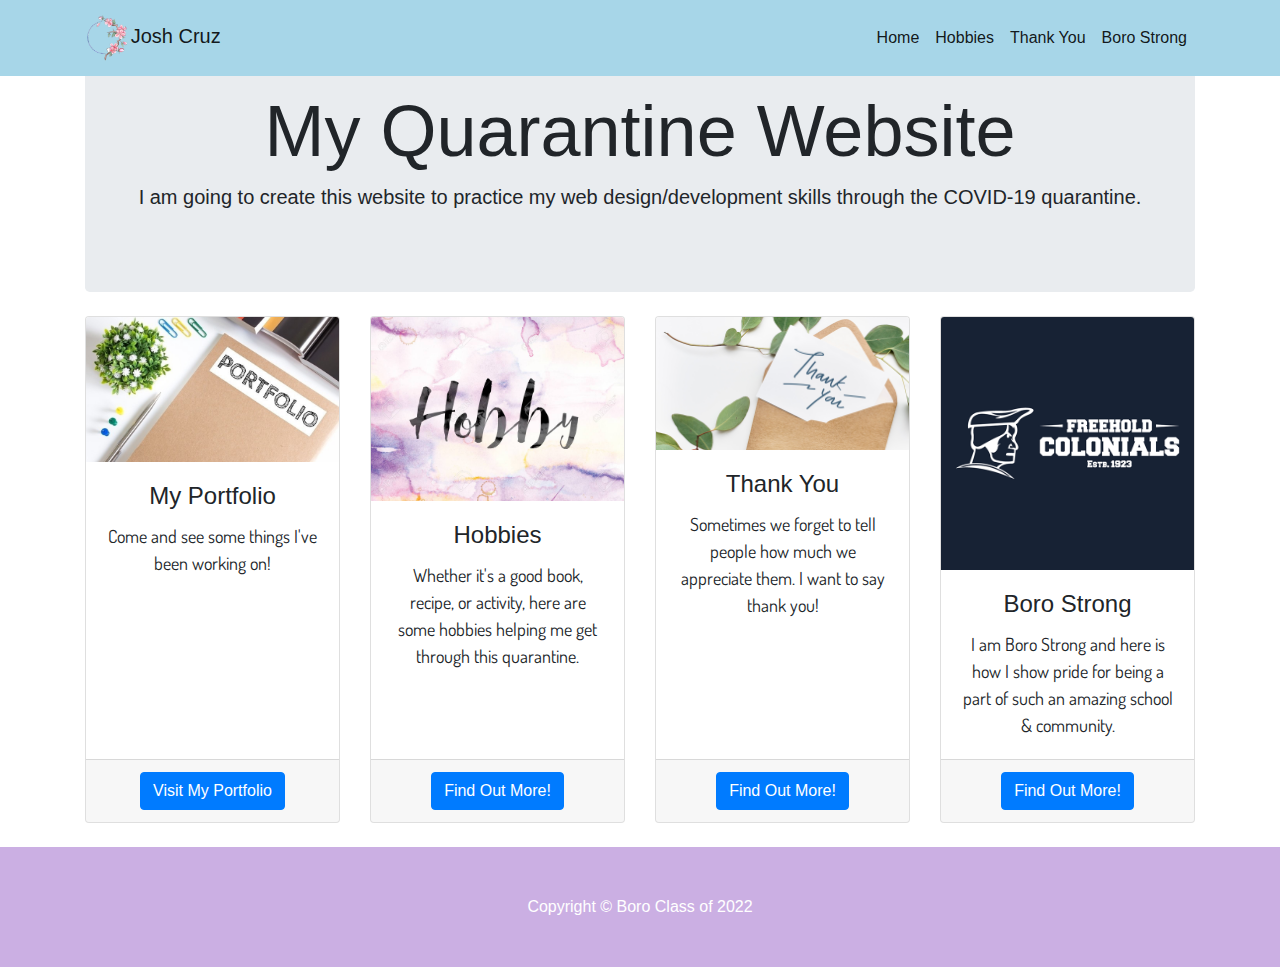
<file: index.html>
<!doctype html>
<html lang="en">
  <head>
    <!-- Required meta tags -->
    <meta charset="utf-8">
    <meta name="viewport" content="width=device-width, initial-scale=1, shrink-to-fit=no">

    <!-- Bootstrap CSS -->
    <link rel="stylesheet" href="https://stackpath.bootstrapcdn.com/bootstrap/4.4.1/css/bootstrap.min.css" integrity="sha384-Vkoo8x4CGsO3+Hhxv8T/Q5PaXtkKtu6ug5TOeNV6gBiFeWPGFN9MuhOf23Q9Ifjh" crossorigin="anonymous">
    <!-- Animate CSS -->
    <link rel="stylesheet" href="css/animate.css">
    <!-- MY STYLES -->
    <link rel="stylesheet" href="css/master.css">
    <link href="https://fonts.googleapis.com/css2?family=Open+Sans+Condensed:wght@300&display=swap" rel="stylesheet">
    <link href="https://fonts.googleapis.com/css2?family=Dosis:wght@500&display=swap" rel="stylesheet">
    <title>Quarantine Site</title>
  </head>
  <body>

    <!-- Navigation -->
    <nav class="navbar navbar-expand-lg navbar-custom navbar-light fixed-top">
      <div class="container">
        <a class="navbar-brand display-3 animated jello" href="index.html"><img class="flower" src="img/Blossoms.png" alt="">Josh Cruz</a>
        <button class="navbar-toggler" type="button" data-toggle="collapse" data-target="#navbarResponsive" aria-controls="navbarResponsive" aria-expanded="false" aria-label="Toggle navigation">
          <span class="navbar-toggler-icon"></span>
        </button>
        <div class="collapse navbar-collapse" id="navbarResponsive">
          <ul class="navbar-nav ml-auto animated jello">
            <li class="nav-item active">
              <a class="nav-link" href="index.html">Home
                <span class="sr-only">(current)</span>
              </a>
            </li>
            <li class="nav-item">
              <a class="nav-link active" href="hobbies.html">Hobbies</a>
            </li>
            <li class="nav-item">
              <a class="nav-link active" href="thankyou.html">Thank You</a>
            </li>
            <li class="nav-item">
              <a class="nav-link active" href="boro.html">Boro Strong</a>
            </li>
          </ul>
        </div>
      </div>
    </nav>

    <!-- Page Content -->
    <div class="container">

      <!-- Jumbotron Header -->
      <header class="jumbotron my-4 text-center">
        <h1 class="display-3 animated fadeInUp">My Quarantine Website</h1>
        <p class="lead">I am going to create this website to practice my web design/development skills through the COVID-19 quarantine.</p>
      </header>

      <!-- Page Features -->
      <div class="row text-center">

        <div class="col-lg-3 col-md-6 mb-4">
          <div class="card h-100">
            <img class="card-img-top" src="img/portfolio.jpg" alt="">
            <div class="card-body">
              <h4 class="card-title">My Portfolio</h4>
              <p class="card-text">Come and see some things I've been working on!</p>
            </div>
            <div class="card-footer">
              <a href="[ADD LINK TO YOUR PORTFOLIO]" class="btn btn-primary" target="_blank">Visit My Portfolio</a>
            </div>
          </div>
        </div>

        <div class="col-lg-3 col-md-6 mb-4">
          <div class="card h-100">
            <img class="card-img-top" src="img/hobby.jpg" alt="">
            <div class="card-body">
              <h4 class="card-title">Hobbies</h4>
              <p class="card-text">Whether it's a good book, recipe, or activity, here are some hobbies helping me get through this quarantine.</p>
            </div>
            <div class="card-footer">
              <a href="hobbies.html" class="btn btn-primary">Find Out More!</a>
            </div>
          </div>
        </div>

        <div class="col-lg-3 col-md-6 mb-4">
          <div class="card h-100">
            <img class="card-img-top" src="img/thanks.jpg" alt="">
            <div class="card-body">
              <h4 class="card-title">Thank You</h4>
              <p class="card-text">Sometimes we forget to tell people how much we appreciate them. I want to say thank you!</p>
            </div>
            <div class="card-footer">
              <a href="thankyou.html" class="btn btn-primary">Find Out More!</a>
            </div>
          </div>
        </div>

        <div class="col-lg-3 col-md-6 mb-4">
          <div class="card h-100">
            <img class="card-img-top" src="img/boro.jpg" alt="">
            <div class="card-body">
              <h4 class="card-title">Boro Strong</h4>
              <p class="card-text">I am Boro Strong and here is how I show pride for being a part of such an amazing school & community.</p>
            </div>
            <div class="card-footer">
              <a href="boro.html" class="btn btn-primary">Find Out More!</a>
            </div>
          </div>
        </div>

      </div>
      <!-- /.row -->

    </div>
    <!-- /.container -->

    <!-- Footer -->
    <footer class="py-5 bg-custom">
      <div class="container">
        <p class="m-0 text-center text-white">Copyright &copy; Boro Class of 2022</p>
      </div>
      <!-- /.container -->
    </footer>

    <!-- Optional JavaScript -->
    <!-- jQuery first, then Popper.js, then Bootstrap JS -->
    <script src="https://code.jquery.com/jquery-3.4.1.slim.min.js" integrity="sha384-J6qa4849blE2+poT4WnyKhv5vZF5SrPo0iEjwBvKU7imGFAV0wwj1yYfoRSJoZ+n" crossorigin="anonymous"></script>
    <script src="https://cdn.jsdelivr.net/npm/popper.js@1.16.0/dist/umd/popper.min.js" integrity="sha384-Q6E9RHvbIyZFJoft+2mJbHaEWldlvI9IOYy5n3zV9zzTtmI3UksdQRVvoxMfooAo" crossorigin="anonymous"></script>
    <script src="https://stackpath.bootstrapcdn.com/bootstrap/4.4.1/js/bootstrap.min.js" integrity="sha384-wfSDF2E50Y2D1uUdj0O3uMBJnjuUD4Ih7YwaYd1iqfktj0Uod8GCExl3Og8ifwB6" crossorigin="anonymous"></script>
  </body>
</html>
</file>
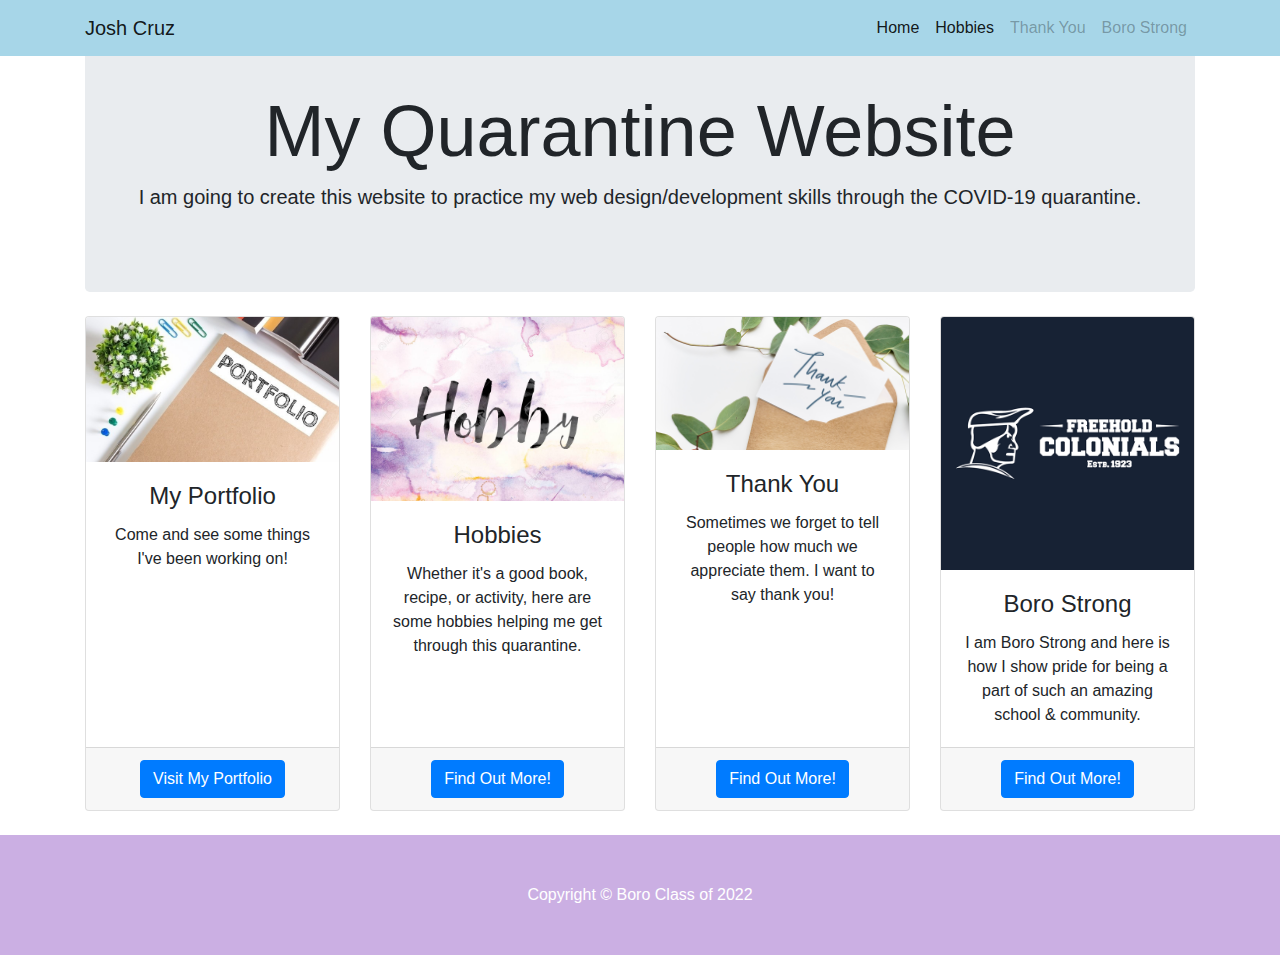
<file: img/index.html>
<!doctype html>
<html lang="en">
  <head>
    <!-- Required meta tags -->
    <meta charset="utf-8">
    <meta name="viewport" content="width=device-width, initial-scale=1, shrink-to-fit=no">

    <!-- Bootstrap CSS -->
    <link rel="stylesheet" href="https://stackpath.bootstrapcdn.com/bootstrap/4.4.1/css/bootstrap.min.css" integrity="sha384-Vkoo8x4CGsO3+Hhxv8T/Q5PaXtkKtu6ug5TOeNV6gBiFeWPGFN9MuhOf23Q9Ifjh" crossorigin="anonymous">
    <!-- Animate CSS -->
    <link rel="stylesheet" href="css/animate.css">
    <!-- MY STYLES -->
    <link rel="stylesheet" href="css/master.css">
    <link href="https://fonts.googleapis.com/css2?family=Open+Sans+Condensed:wght@300&display=swap" rel="stylesheet">
    <title>Quarantine Site</title>
  </head>
  <body>

    <!-- Navigation -->
    <nav class="navbar navbar-expand-lg navbar-custom navbar-light fixed-top">
      <div class="container">
        <a class="navbar-brand display-3 animated jello" href="#">Josh Cruz</a>
        <button class="navbar-toggler" type="button" data-toggle="collapse" data-target="#navbarResponsive" aria-controls="navbarResponsive" aria-expanded="false" aria-label="Toggle navigation">
          <span class="navbar-toggler-icon"></span>
        </button>
        <div class="collapse navbar-collapse" id="navbarResponsive">
          <ul class="navbar-nav ml-auto">
            <li class="nav-item active">
              <a class="nav-link" href="#">Home
                <span class="sr-only">(current)</span>
              </a>
            </li>
            <li class="nav-item">
              <a class="nav-link active" href="hobbies.html">Hobbies</a>
            </li>
            <li class="nav-item">
              <a class="nav-link disabled" href="#">Thank You</a>
            </li>
            <li class="nav-item">
              <a class="nav-link disabled" href="#">Boro Strong</a>
            </li>
          </ul>
        </div>
      </div>
    </nav>

    <!-- Page Content -->
    <div class="container">

      <!-- Jumbotron Header -->
      <header class="jumbotron my-4 text-center">
        <h1 class="display-3 animated fadeInUp">My Quarantine Website</h1>
        <p class="lead">I am going to create this website to practice my web design/development skills through the COVID-19 quarantine.</p>
      </header>

      <!-- Page Features -->
      <div class="row text-center">

        <div class="col-lg-3 col-md-6 mb-4">
          <div class="card h-100">
            <img class="card-img-top" src="img/portfolio.jpg" alt="">
            <div class="card-body">
              <h4 class="card-title">My Portfolio</h4>
              <p class="card-text">Come and see some things I've been working on!</p>
            </div>
            <div class="card-footer">
              <a href="[ADD LINK TO YOUR PORTFOLIO]" class="btn btn-primary" target="_blank">Visit My Portfolio</a>
            </div>
          </div>
        </div>

        <div class="col-lg-3 col-md-6 mb-4">
          <div class="card h-100">
            <img class="card-img-top" src="img/hobby.jpg" alt="">
            <div class="card-body">
              <h4 class="card-title">Hobbies</h4>
              <p class="card-text">Whether it's a good book, recipe, or activity, here are some hobbies helping me get through this quarantine.</p>
            </div>
            <div class="card-footer">
              <a href="hobbies.html" class="btn btn-primary">Find Out More!</a>
            </div>
          </div>
        </div>

        <div class="col-lg-3 col-md-6 mb-4">
          <div class="card h-100">
            <img class="card-img-top" src="img/thanks.jpg" alt="">
            <div class="card-body">
              <h4 class="card-title">Thank You</h4>
              <p class="card-text">Sometimes we forget to tell people how much we appreciate them. I want to say thank you!</p>
            </div>
            <div class="card-footer">
              <a href="hobbies.html" class="btn btn-primary">Find Out More!</a>
            </div>
          </div>
        </div>

        <div class="col-lg-3 col-md-6 mb-4">
          <div class="card h-100">
            <img class="card-img-top" src="img/boro.jpg" alt="">
            <div class="card-body">
              <h4 class="card-title">Boro Strong</h4>
              <p class="card-text">I am Boro Strong and here is how I show pride for being a part of such an amazing school & community.</p>
            </div>
            <div class="card-footer">
              <a href="#" class="btn btn-primary">Find Out More!</a>
            </div>
          </div>
        </div>

      </div>
      <!-- /.row -->

    </div>
    <!-- /.container -->

    <!-- Footer -->
    <footer class="py-5 bg-custom">
      <div class="container">
        <p class="m-0 text-center text-white">Copyright &copy; Boro Class of 2022</p>
      </div>
      <!-- /.container -->
    </footer>

    <!-- Optional JavaScript -->
    <!-- jQuery first, then Popper.js, then Bootstrap JS -->
    <script src="https://code.jquery.com/jquery-3.4.1.slim.min.js" integrity="sha384-J6qa4849blE2+poT4WnyKhv5vZF5SrPo0iEjwBvKU7imGFAV0wwj1yYfoRSJoZ+n" crossorigin="anonymous"></script>
    <script src="https://cdn.jsdelivr.net/npm/popper.js@1.16.0/dist/umd/popper.min.js" integrity="sha384-Q6E9RHvbIyZFJoft+2mJbHaEWldlvI9IOYy5n3zV9zzTtmI3UksdQRVvoxMfooAo" crossorigin="anonymous"></script>
    <script src="https://stackpath.bootstrapcdn.com/bootstrap/4.4.1/js/bootstrap.min.js" integrity="sha384-wfSDF2E50Y2D1uUdj0O3uMBJnjuUD4Ih7YwaYd1iqfktj0Uod8GCExl3Og8ifwB6" crossorigin="anonymous"></script>
  </body>
</html>
</file>
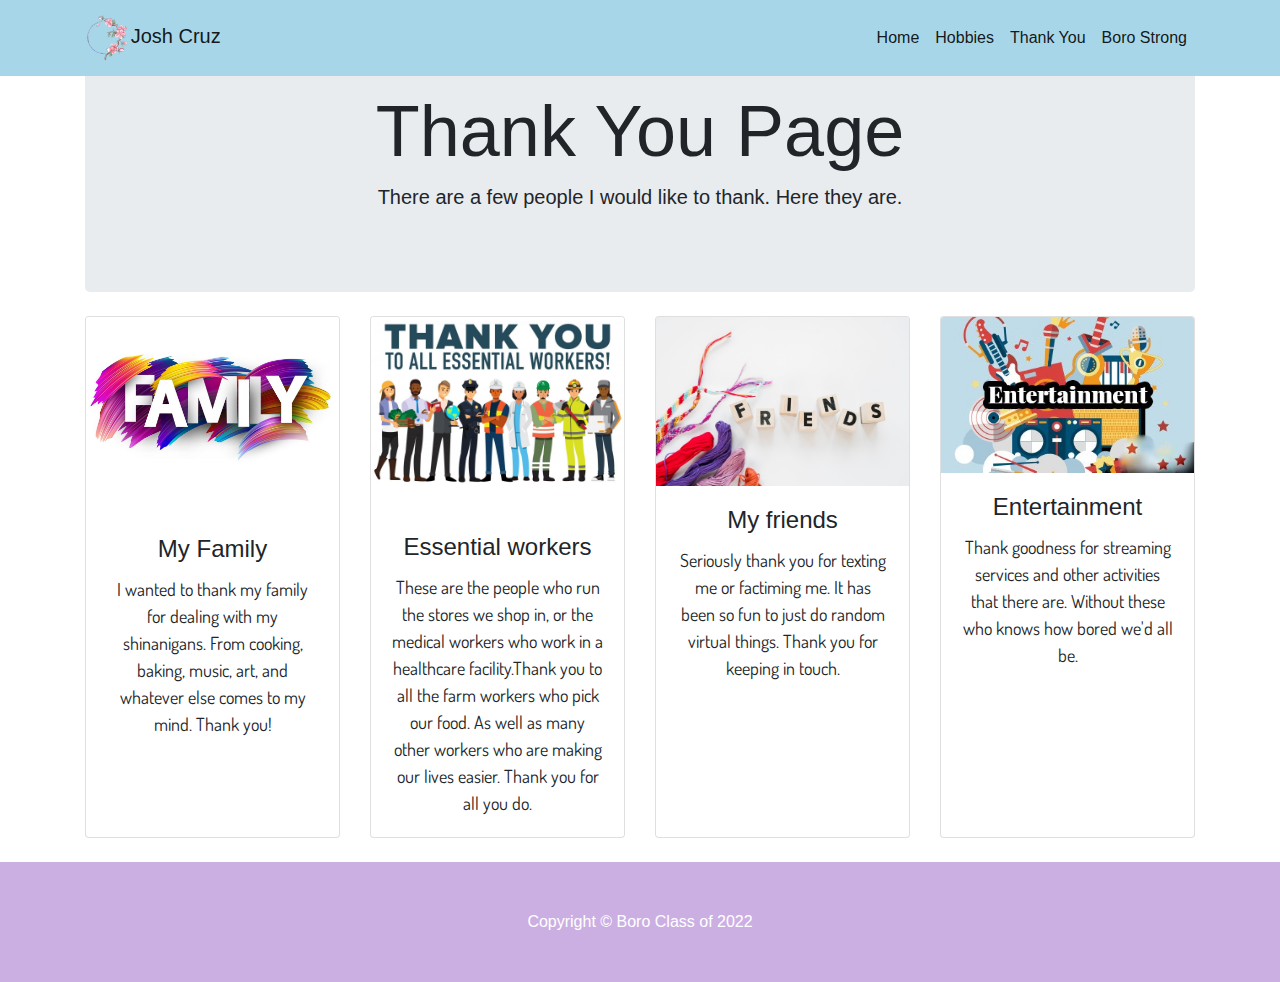
<file: thankyou.html>
<!doctype html>
<html lang="en">
  <head>
    <!-- Required meta tags -->
    <meta charset="utf-8">
    <meta name="viewport" content="width=device-width, initial-scale=1, shrink-to-fit=no">

    <!-- Bootstrap CSS -->
    <link rel="stylesheet" href="https://stackpath.bootstrapcdn.com/bootstrap/4.4.1/css/bootstrap.min.css" integrity="sha384-Vkoo8x4CGsO3+Hhxv8T/Q5PaXtkKtu6ug5TOeNV6gBiFeWPGFN9MuhOf23Q9Ifjh" crossorigin="anonymous">
    <!-- Animate CSS -->
    <link rel="stylesheet" href="css/animate.css">
    <!-- MY STYLES -->
    <link rel="stylesheet" href="css/master.css">
    <link href="https://fonts.googleapis.com/css2?family=Dosis:wght@500&display=swap" rel="stylesheet">
    <title>Quarantine Site</title>
  </head>
  <body>

    <!-- Navigation -->
    <nav class="navbar navbar-expand-lg navbar-custom navbar-light fixed-top ">
      <div class="container">

        <a class="navbar-brand display-3 animated jello" href="index.html"><img class="flower" src="img/Blossoms.png" alt="">Josh Cruz</a>
        <button class="navbar-toggler" type="button" data-toggle="collapse" data-target="#navbarResponsive" aria-controls="navbarResponsive" aria-expanded="false" aria-label="Toggle navigation">
          <span class="navbar-toggler-icon"></span>
        </button>
        <div class="collapse navbar-collapse" id="navbarResponsive">
          <ul class="navbar-nav ml-auto animated jello">
            <li class="nav-item active">
              <a class="nav-link" href="index.html">Home
              </a>
            </li>
            <li class="nav-item">
              <a class="nav-link active" href="hobbies.html">Hobbies</a>
              <span class="sr-only">(current)</span>
            </li>
            <li class="nav-item">
              <a class="nav-link active" href="thankyou.html">Thank You</a>
            </li>
            <li class="nav-item">
              <a class="nav-link active" href="boro.html">Boro Strong</a>
            </li>
          </ul>
        </div>
      </div>
    </nav>

    <!-- Page Content -->
    <div class="container">

      <!-- Jumbotron Header -->
      <header class="jumbotron my-4 text-center">
        <h1 class="display-3 animated fadeInUp">Thank You Page</h1>
        <p class="lead">There are a few people I would like to thank. Here they are.</p>
      </header>

      <!-- Page Features -->
      <div class="row text-center">

        <div class="col-lg-3 col-md-6 mb-4">
          <div class="card h-100">
            <img class="card-img-top" src="img/family.jpg" alt="">
            <div class="card-body">
              <h4 class="card-title">My Family</h4>
              <p class="card-text">I wanted to thank my family for dealing with my shinanigans. From cooking, baking, music, art, and whatever else comes to my mind. Thank you!</p>
            </div>
          </div>
        </div>

        <div class="col-lg-3 col-md-6 mb-4">
          <div class="card h-100">
            <img class="card-img-top" src="img/essential.jpg" alt="">
            <div class="card-body">
              <h4 class="card-title">Essential workers</h4>
              <p class="card-text">These are the people who run the stores we shop in, or the medical workers who work in a healthcare facility.Thank you to all the farm workers who pick our food. As well as many other workers who are making our lives easier. Thank you for all you do. </p>
            </div>
          </div>
        </div>

        <div class="col-lg-3 col-md-6 mb-4">
          <div class="card h-100">
            <img class="card-img-top" src="img/friends.jpg" alt="">
            <div class="card-body">
              <h4 class="card-title">My friends</h4>
              <p class="card-text">Seriously thank you for texting me or factiming me. It has been so fun to just do random virtual things. Thank you for keeping in touch.</p>
            </div>
          </div>
        </div>

        <div class="col-lg-3 col-md-6 mb-4">
          <div class="card h-100">
            <img class="card-img-top" src="img/entertainment.jpg" alt="">
            <div class="card-body">
              <h4 class="card-title">Entertainment</h4>
              <p class="card-text">Thank goodness for streaming services and other activities that there are. Without these who knows how bored we'd all be.</p>
            </div>
          </div>
        </div>

      </div>
      <!-- /.row -->

    </div>
    <!-- /.container -->

    <!-- Footer -->
    <footer class="py-5 bg-custom">
      <div class="container">
        <p class="m-0 text-center text-white">Copyright &copy; Boro Class of 2022</p>
      </div>
    <!-- /.container -->
    </footer>

    <!-- Optional JavaScript -->
    <!-- jQuery first, then Popper.js, then Bootstrap JS -->
    <script src="https://code.jquery.com/jquery-3.4.1.slim.min.js" integrity="sha384-J6qa4849blE2+poT4WnyKhv5vZF5SrPo0iEjwBvKU7imGFAV0wwj1yYfoRSJoZ+n" crossorigin="anonymous"></script>
    <script src="https://cdn.jsdelivr.net/npm/popper.js@1.16.0/dist/umd/popper.min.js" integrity="sha384-Q6E9RHvbIyZFJoft+2mJbHaEWldlvI9IOYy5n3zV9zzTtmI3UksdQRVvoxMfooAo" crossorigin="anonymous"></script>
    <script src="https://stackpath.bootstrapcdn.com/bootstrap/4.4.1/js/bootstrap.min.js" integrity="sha384-wfSDF2E50Y2D1uUdj0O3uMBJnjuUD4Ih7YwaYd1iqfktj0Uod8GCExl3Og8ifwB6" crossorigin="anonymous"></script>
  </body>
</html>
</file>
<file: css/master.css>
/* This is where my CSS styles are going to go! */
.navbar-custom {
  background-color: #a7d6e8;
}
.bg-custom{
  background-color: #cbafe3;
}
.flower{
  height: 50px;
}
.card-text{
  font-family: 'Dosis', sans-serif;
  font-size: 18px;
}
.boro{
  width: 800px;
  height: 100px;
}

.photo-gallery {
  color:#313437;
  background-color:#fff;
}

.photo-gallery p {
  color:#7d8285;
}

.photo-gallery h2 {
  font-weight:bold;
  margin-bottom:40px;
  padding-top:40px;
  color:inherit;
}

@media (max-width:767px) {
  .photo-gallery h2 {
    margin-bottom:25px;
    padding-top:25px;
    font-size:24px;
  }
}

.photo-gallery .intro {
  font-size:16px;
  max-width:500px;
  margin:0 auto 40px;
}

.photo-gallery .intro p {
  margin-bottom:0;
}

.photo-gallery .photos {
  padding-bottom:20px;
}

.photo-gallery .item {
  padding-bottom:30px;
}
</file>
<file: img/css/master.css>
/* This is where my CSS styles are going to go! */
.navbar-custom {
  background-color: #a7d6e8;
}
.bg-custom{
  background-color: #cbafe3;
}
</file>
